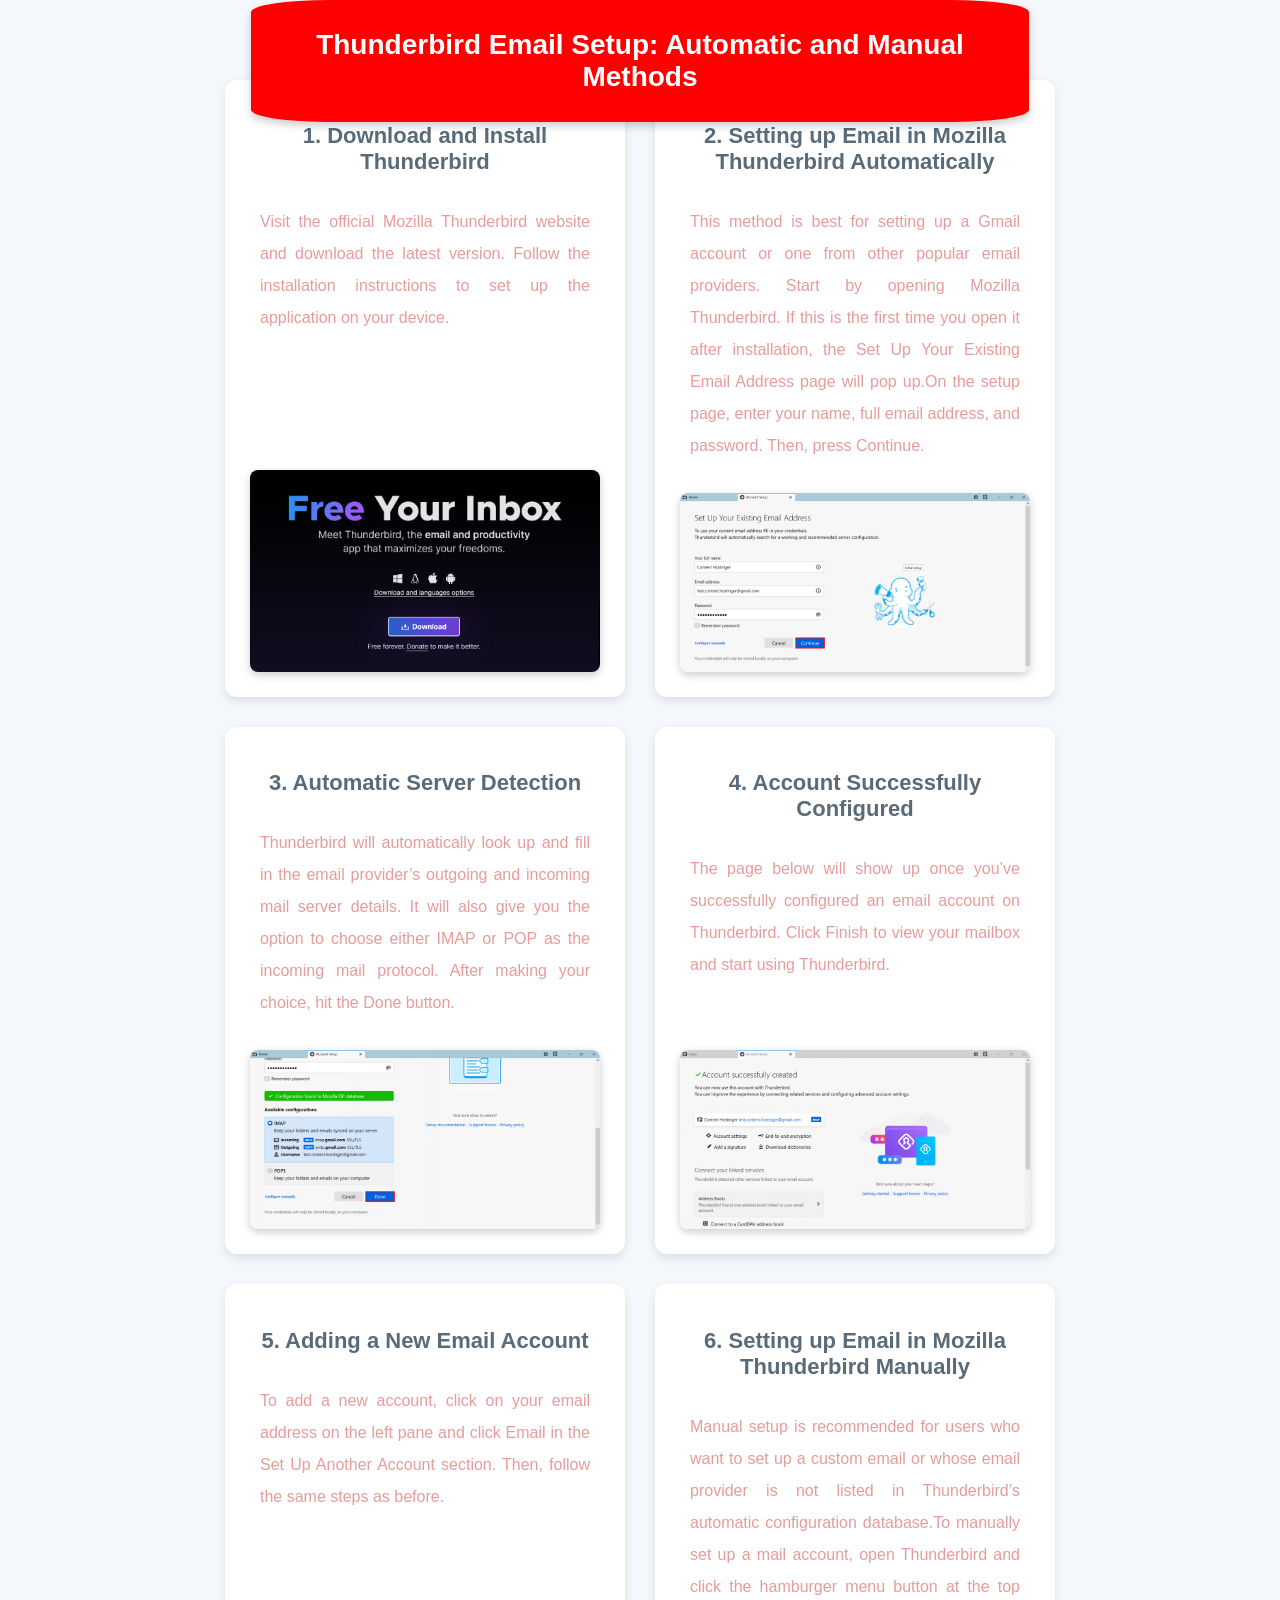
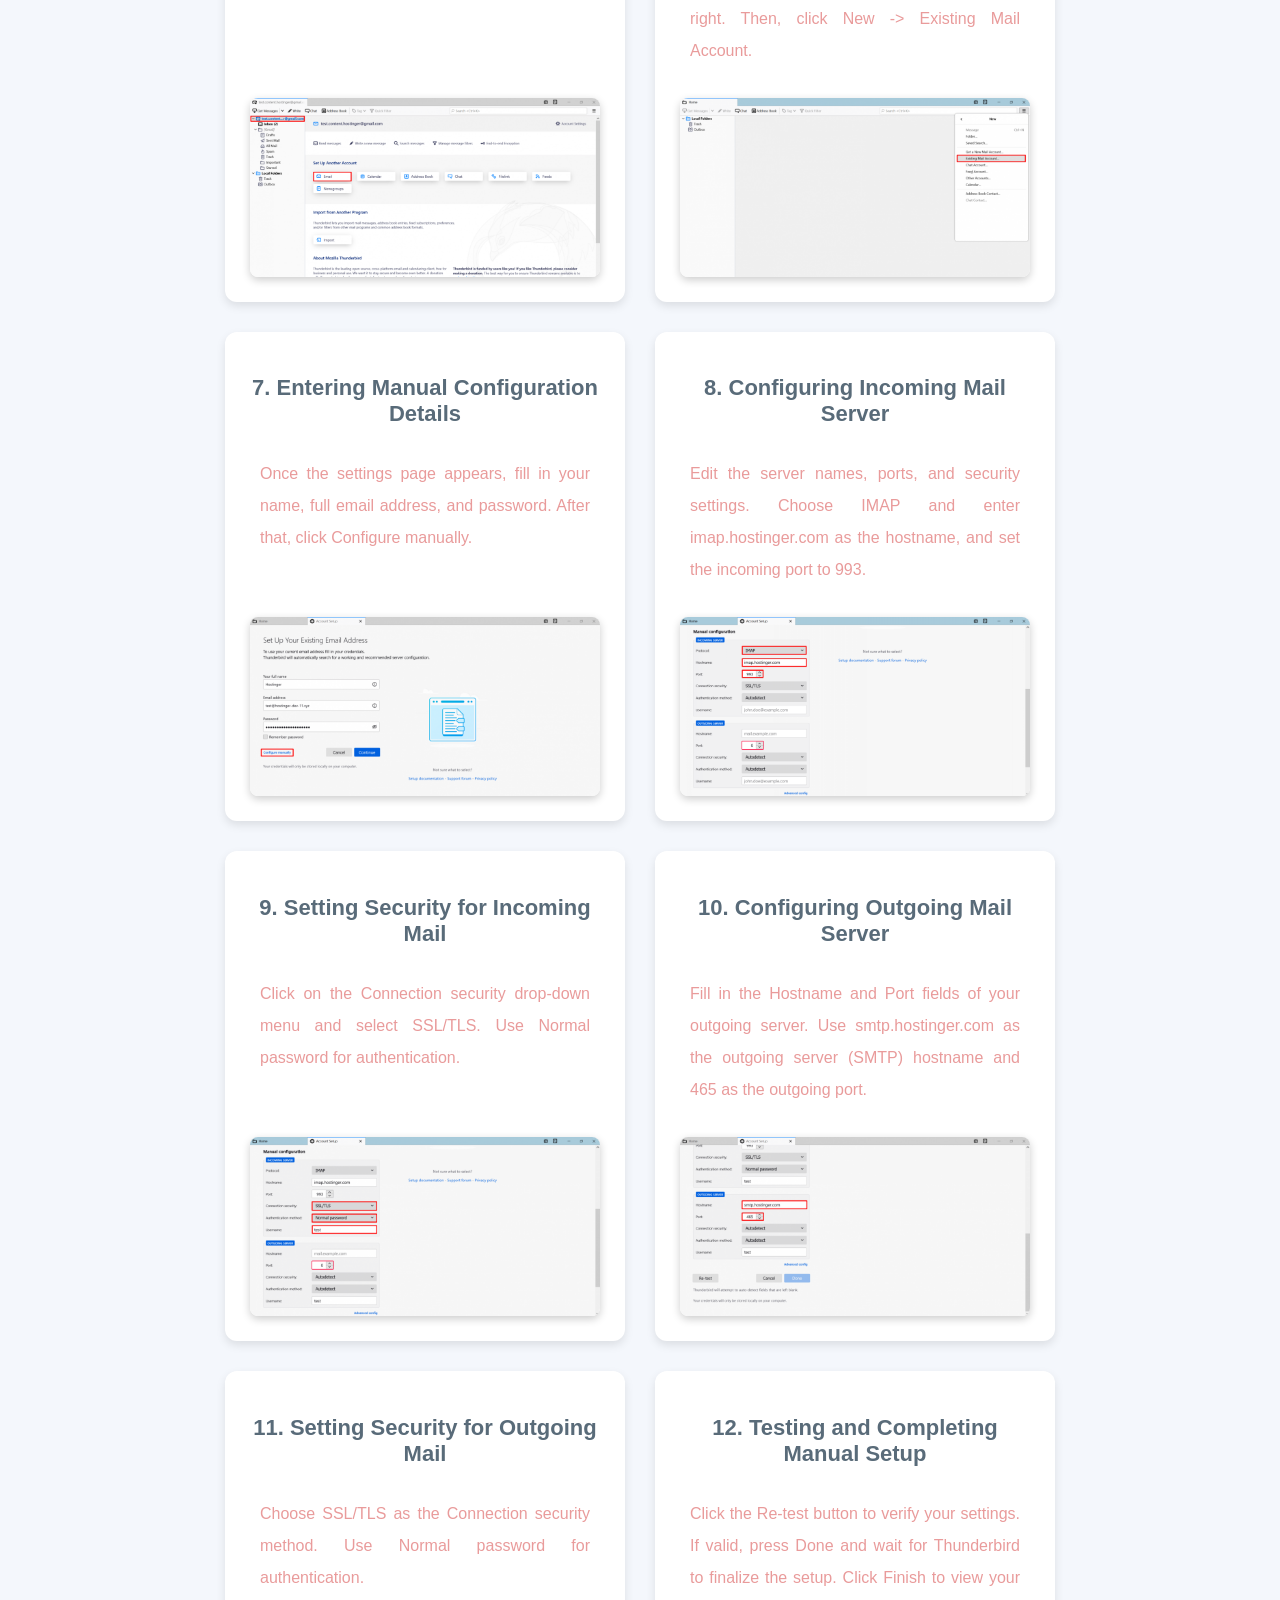
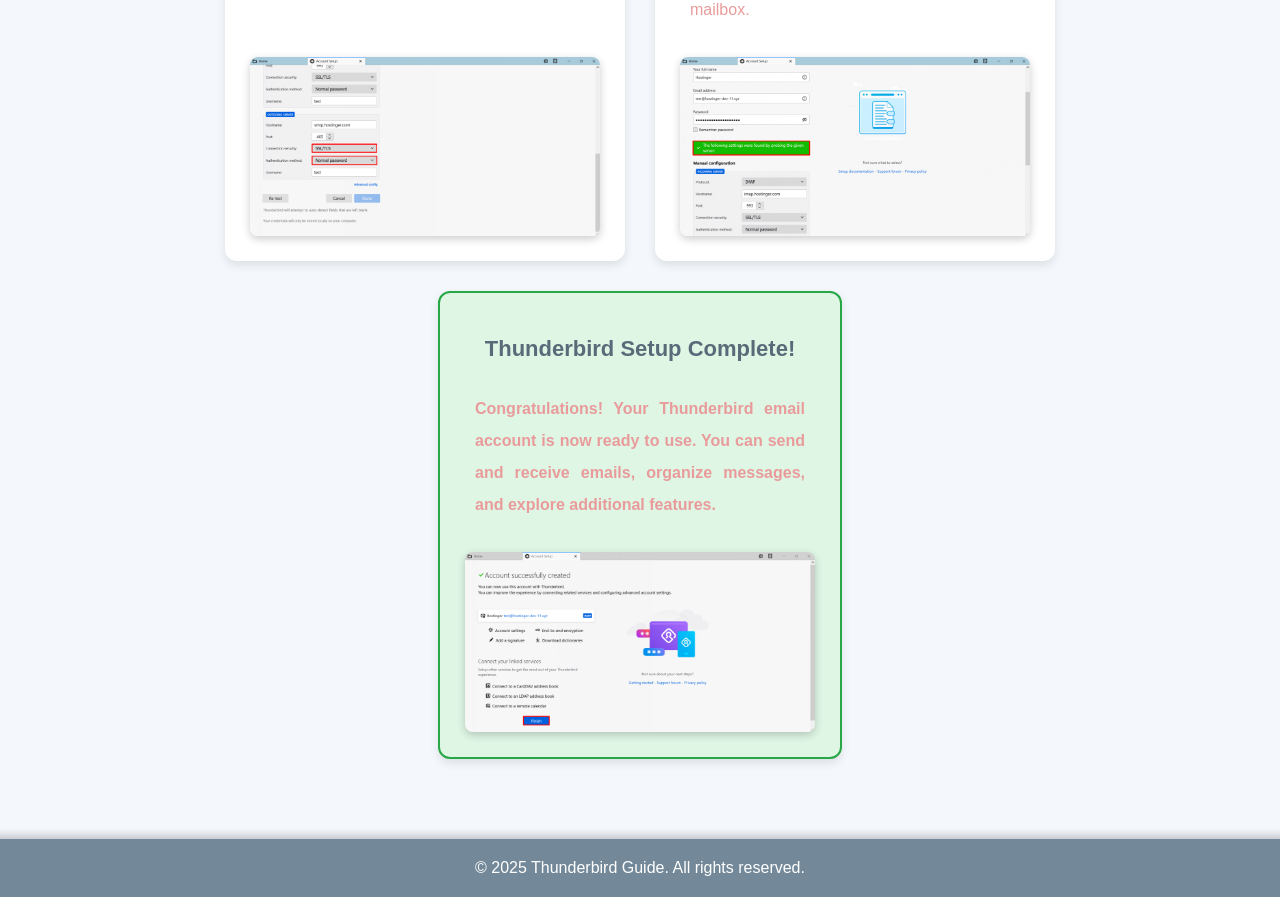
<file: Guideline Thunderbird  Try chhaily Y3 E2/index.html>
<!DOCTYPE html>
<html lang="en">
  <head>
    <meta charset="UTF-8" />
    <meta name="viewport" content="width=device-width, initial-scale=1.0" />
    <title>Thunderbird Guideline</title>
    <link rel="stylesheet" href="styles.css" />
  </head>
  <body>
    <header>
      <h1>Thunderbird Email Setup: Automatic and Manual Methods</h1>
    </header>
    <div class="container" id="sections-container"></div>
    <footer>&copy; 2025 Thunderbird Guide. All rights reserved.</footer>
    <script src="main.js"></script>
  </body>
</html>
</file>
<file: Guideline Thunderbird  Try chhaily Y3 E2/styles.css>
/* General Styles */
body {
  font-family: "Arial", sans-serif;
  margin: 0;
  padding: 0;
  background-color: #f4f7fc;
  display: flex;
  flex-direction: column;
  align-items: center;
  color: #333;
}

/* Header */

header {
  width: 60%;
  background: linear-gradient(90deg, red, red);
  color: white;
  border-radius: 10%;
  padding: 10px 5px;
  text-align: center;
  font-size: 14px;
  font-weight: bold;
  box-shadow: 0 4px 8px rgba(0, 0, 0, 0.2);
  position: fixed;
  z-index: 1000;
  display: flex;
  justify-content: center;
  align-items: center;
}

/* Container */
.container {
  width: 90%;
  max-width: 1200px;
  margin-top: 80px;
  display: flex;
  flex-wrap: wrap;
  gap: 30px;
  justify-content: center;
  padding-bottom: 50px;
}

/* Section Cards */
.section {
  width: 350px;
  background: white;
  border-radius: 12px;
  box-shadow: 0 4px 10px rgba(0, 0, 0, 0.1);
  transition: transform 0.3s ease-in-out, box-shadow 0.3s ease-in-out;
  padding: 25px;
  text-align: left;
  display: flex;
  flex-direction: column;
  opacity: 0;
  transform: translateY(20px);
  animation: fadeInUp 0.5s ease-in-out forwards;
}

.section:hover {
  transform: translateY(-5px);
  box-shadow: 0 6px 15px rgba(0, 0, 0, 0.2);
}

.section h2 {
  color: #596b79;
  font-size: 22px;
  margin-bottom: 15px;
  text-align: center;
}

.section p {
  font-size: 16px;
  color: #e99b9b;
  flex-grow: 1;
  line-height: 2;
  text-align: justify;
  padding: 0 10px;
}

.section img {
  width: 100%;
  height: auto;
  object-fit: contain;
  border-radius: 8px;
  box-shadow: 0 3px 8px rgba(0, 0, 0, 0.2);
  margin-top: 15px;
}

/* Success Step */
.success {
  background-color: #dff6e5;
  border: 2px solid #28a745;
  color: #28a745;
  font-weight: bold;
}

/* Footer */
footer {
  width: 100%;
  text-align: center;
  padding: 20px;
  background: #738999;
  color: white;
  margin-top: 30px;
  box-shadow: 0 -4px 8px rgba(0, 0, 0, 0.2);
  font-size: 16px;
}

/* Fade-in animation */
@keyframes fadeInUp {
  from {
    opacity: 0;
    transform: translateY(20px);
  }
  to {
    opacity: 1;
    transform: translateY(0);
  }
}

/* Responsive Design */
@media (max-width: 768px) {
  .container {
    flex-direction: column;
    align-items: center;
  }
  .section {
    width: 90%;
    height: auto;
  }
}
</file>
